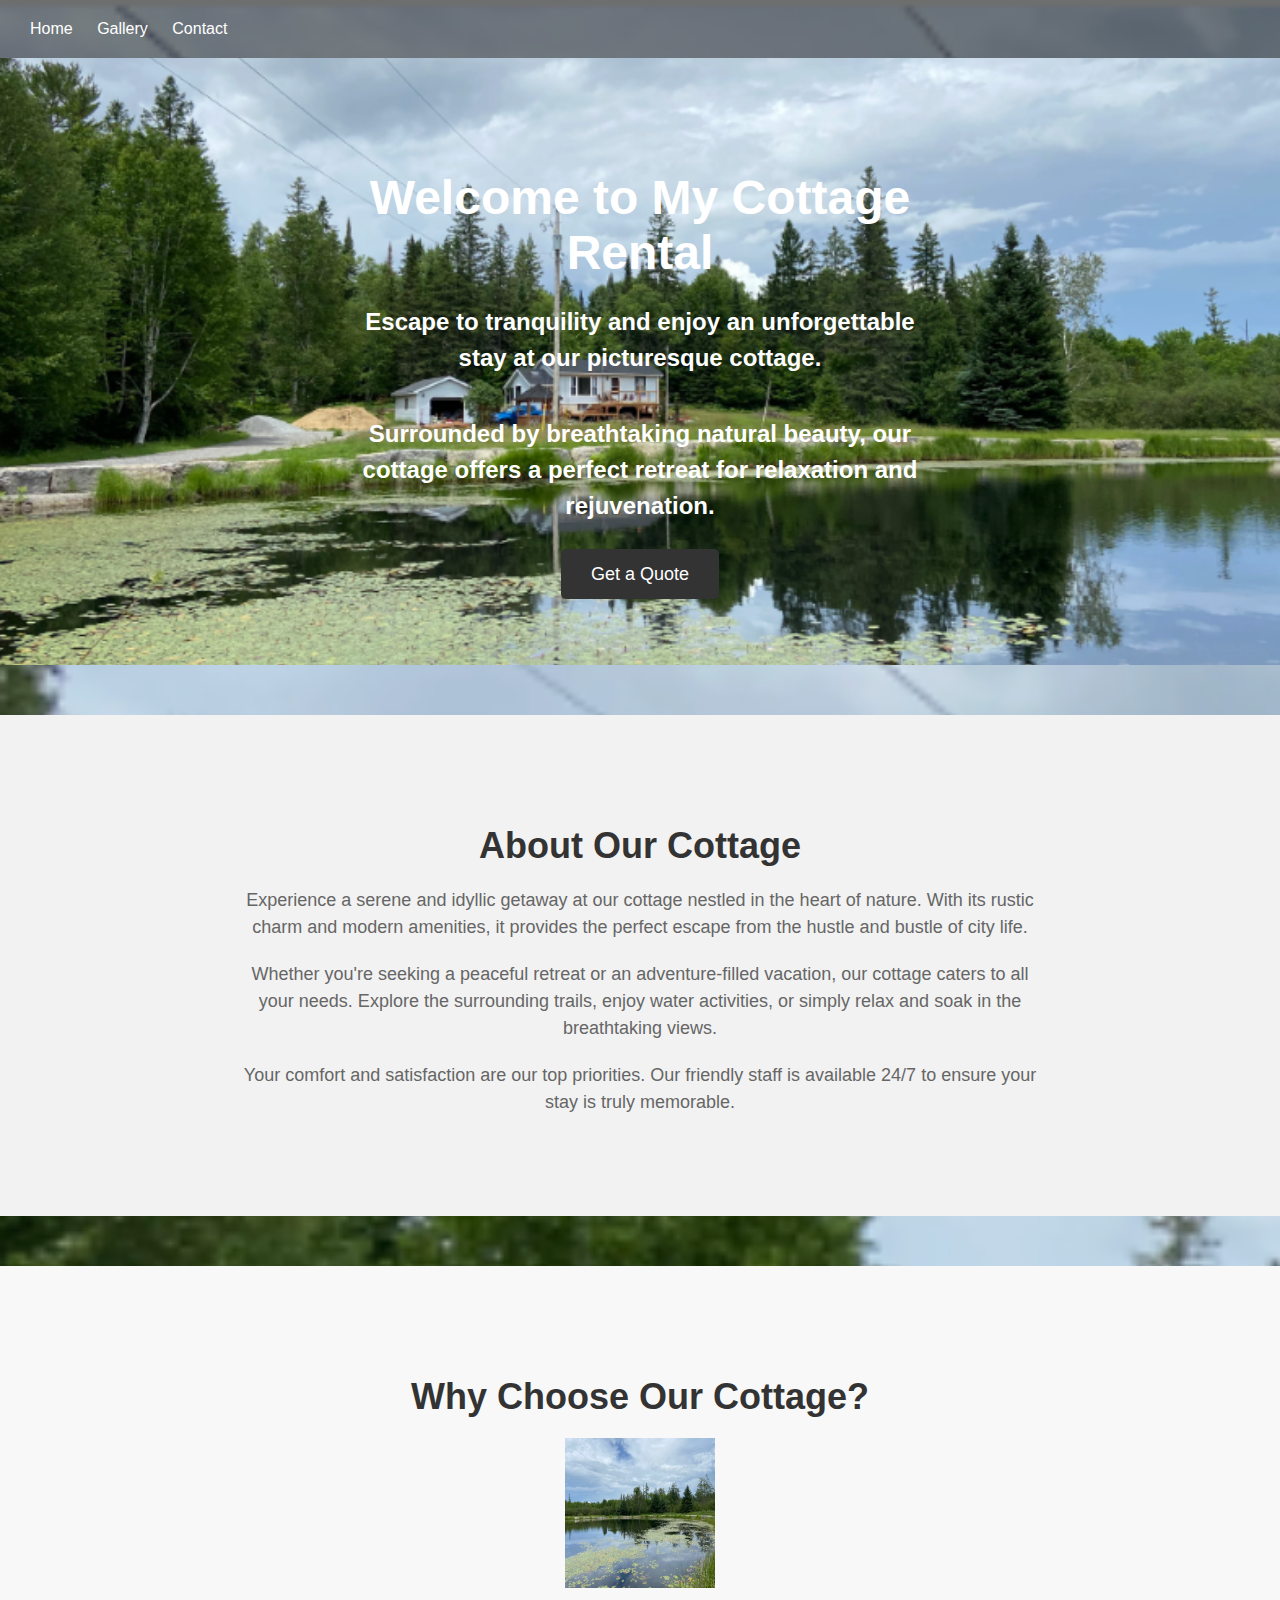
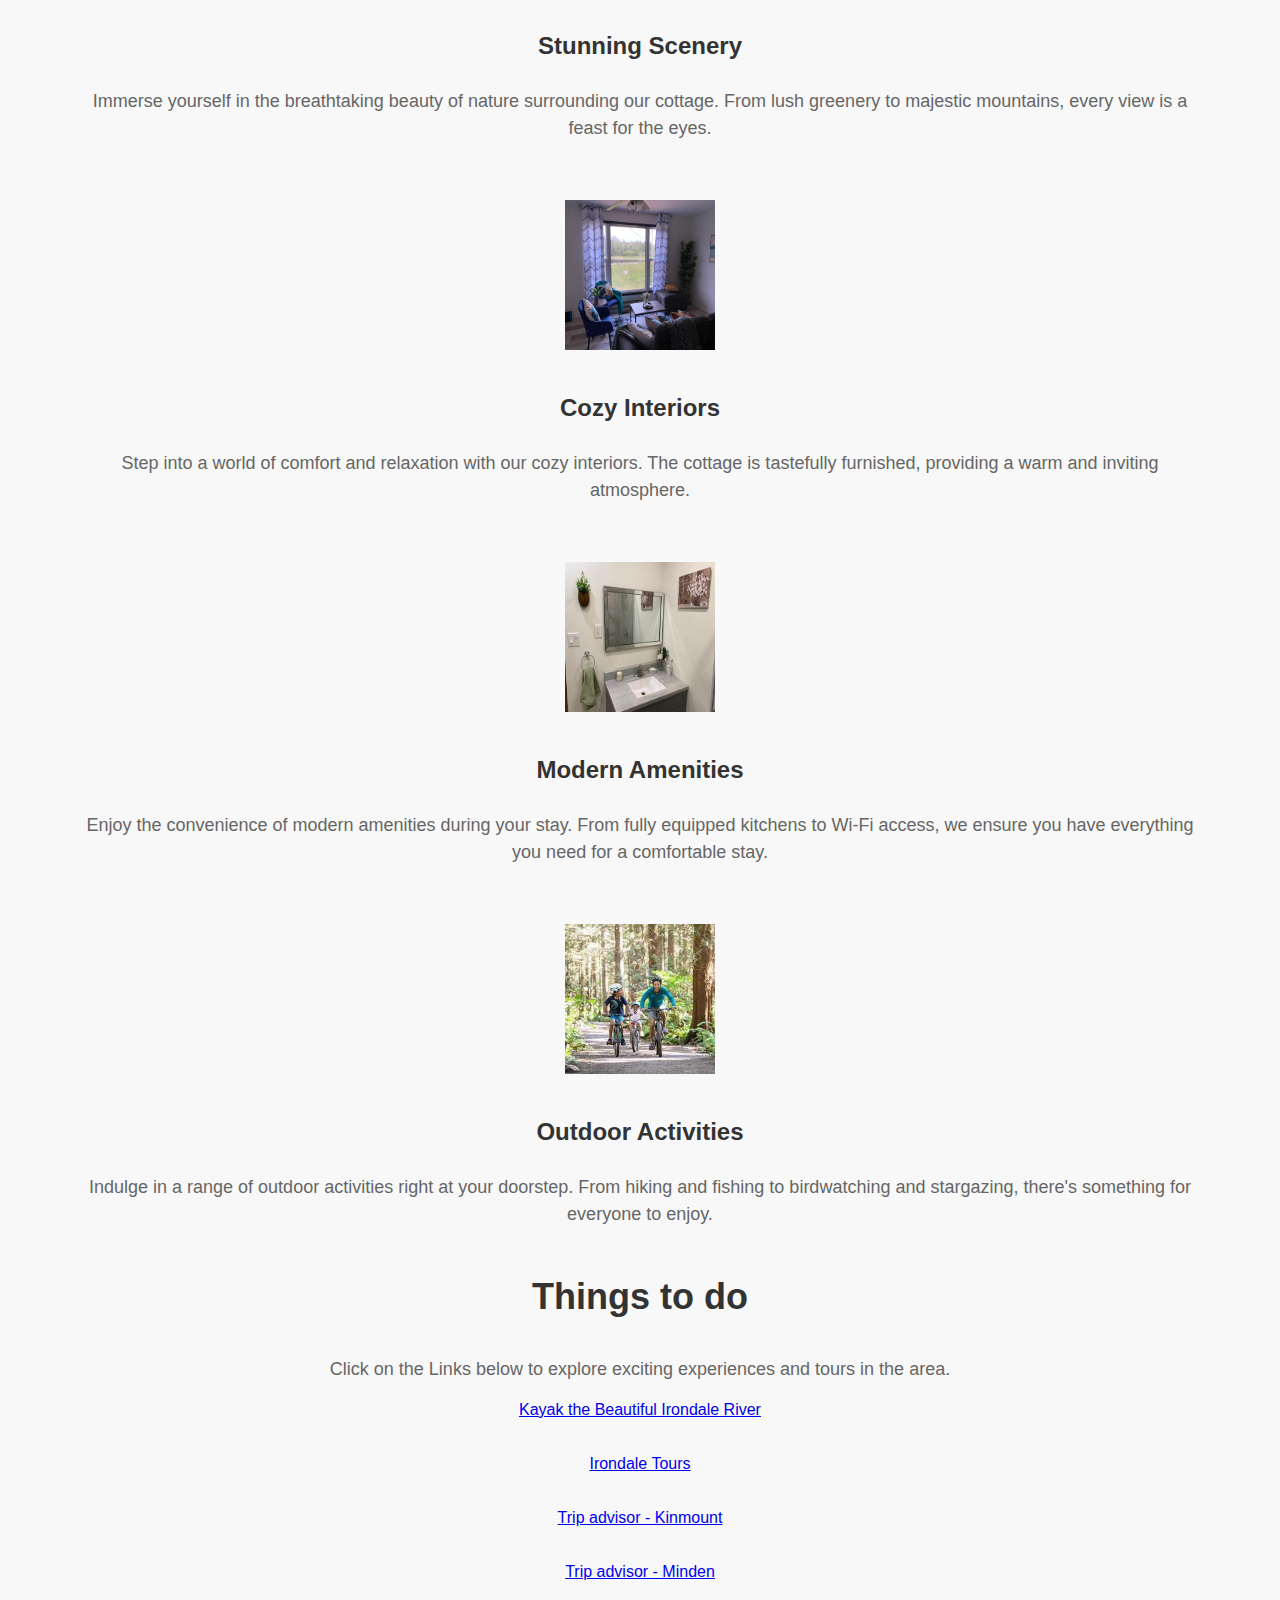
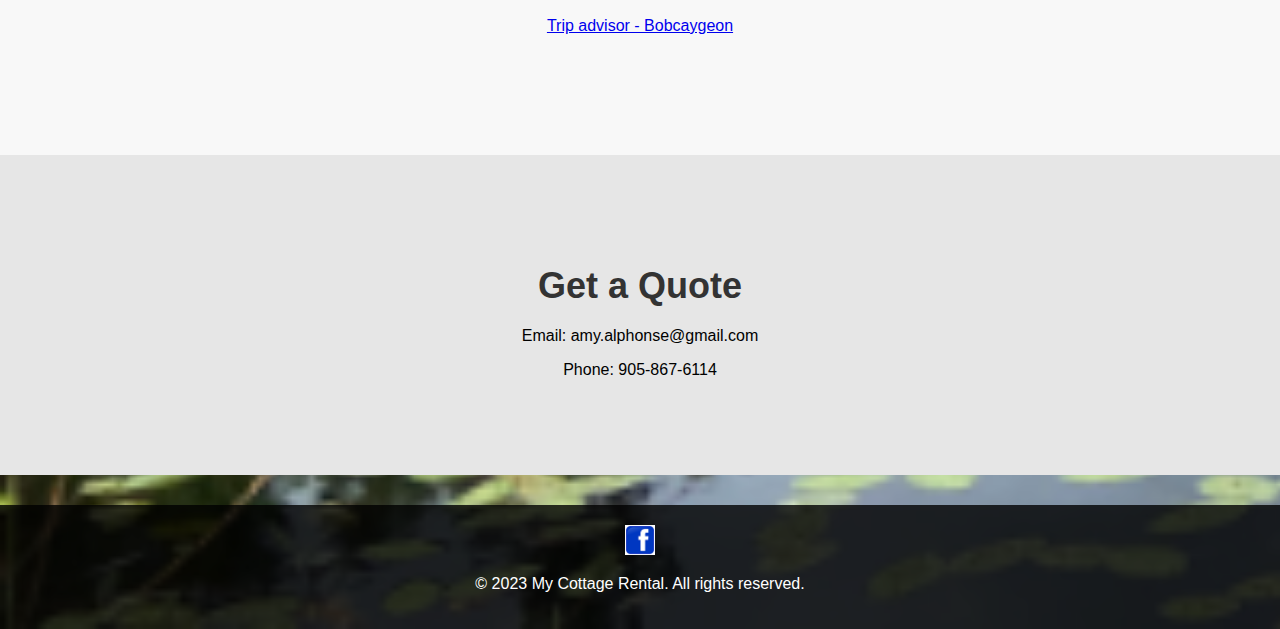
<file: website_v4/website/index.html>
<!DOCTYPE html>
<html lang="en">
<head>
  <meta charset="UTF-8">
  <meta name="viewport" content="width=device-width, initial-scale=1.0">
  <title>My Cottage Rental</title>
  <link rel="stylesheet" href="style.css">
</head>
<body>
  <header>
    <nav>
      <ul>
        <li><a href="index.html">Home</a></li>
        <li><a href="gallery.html">Gallery</a></li>
        <li><a href="contact.html">Contact</a></li>
      </ul>
    </nav>
  </header>
   <style>
    body {
      color: black;
    }
  </style>

  <section id="hero">
    <div class="hero-content">
      <h1>Welcome to My Cottage Rental</h1>
      <p>Escape to tranquility and enjoy an unforgettable stay at our picturesque cottage.</p>
      <p>Surrounded by breathtaking natural beauty, our cottage offers a perfect retreat for relaxation and rejuvenation.</p>
      <a href="#quote" class="btn">Get a Quote</a>
    </div>
  </section>

  <section id="about">
    <div class="about-content">
      <h2>About Our Cottage</h2>
      <p>Experience a serene and idyllic getaway at our cottage nestled in the heart of nature. With its rustic charm and modern amenities, it provides the perfect escape from the hustle and bustle of city life.</p>
      <p>Whether you're seeking a peaceful retreat or an adventure-filled vacation, our cottage caters to all your needs. Explore the surrounding trails, enjoy water activities, or simply relax and soak in the breathtaking views.</p>
      <p>Your comfort and satisfaction are our top priorities. Our friendly staff is available 24/7 to ensure your stay is truly memorable.</p>
    </div>
  </section>

  <section id="features">
    <h2>Why Choose Our Cottage?</h2>
    <div class="feature">
      <img src="Image/feature-icon-1.png" alt="Feature 1" class="feature-img">
      <h3>Stunning Scenery</h3>
      <p>Immerse yourself in the breathtaking beauty of nature surrounding our cottage. From lush greenery to majestic mountains, every view is a feast for the eyes.</p>
    </div>
    <div class="feature">
      <img src="Image/feature-icon-2.png" alt="Feature 2" class="feature-img">
      <h3>Cozy Interiors</h3>
      <p>Step into a world of comfort and relaxation with our cozy interiors. The cottage is tastefully furnished, providing a warm and inviting atmosphere.</p>
    </div>
    <div class="feature">
      <img src="Image/feature-icon-3.png" alt="Feature 3" class="feature-img">
      <h3>Modern Amenities</h3>
      <p>Enjoy the convenience of modern amenities during your stay. From fully equipped kitchens to Wi-Fi access, we ensure you have everything you need for a comfortable stay.</p>
    </div>
    <div class="feature">
      <img src="Image/feature-icon-4.png" alt="Feature 4" class="feature-img">
      <h3>Outdoor Activities</h3>
      <p>Indulge in a range of outdoor activities right at your doorstep. From hiking and fishing to birdwatching and stargazing, there's something for everyone to enjoy.</p>
   
  
    <h2>Things to do</h2>
    <p>Click on the Links below to explore exciting experiences and tours in the area.</p>
    <div class="links">
      <a href="https://www.airbnb.ca/experiences/2888885" target="_blank">Kayak the Beautiful Irondale River</a>
      </br> </br></br>
      <a href="https://www.facebook.com/irondaletours" target="_blank">Irondale Tours</a>
      </br> </br></br>
    <a href="https://www.tripadvisor.ca/Attractions-g3475368-Activities-Kinmount_Kawartha_Lakes_Ontario.html" target="_blank">Trip advisor - Kinmount</a>
  </br> </br></br>
 <a href="https://www.tripadvisor.ca/Attractions-g674787-Activities-Minden_Ontario.html" target="_blank">Trip advisor - Minden</a>
   </br> </br></br>
    <a href="https://www.tripadvisor.ca/Attractions-g796988-Activities-Bobcaygeon_Kawartha_Lakes_Ontario.html" target="_blank">Trip advisor - Bobcaygeon</a>
    </div>
  </section>

  <section id="quote">
    <div class="quote-content">
      <h2>Get a Quote</h2>
       <div class="contact-info">
      <p>Email: amy.alphonse@gmail.com</p>
      <p>Phone: 905-867-6114</p>
    </div>
  </section>

 <footer>
  <div class="social-media">
    <a id="facebook-icon" href="https://m.facebook.com/irondaletours?wtsid=rdr_01LfLMVMeP4JmuMFM">
      <img src="Image/facebook.png" alt="Facebook">
    </a>
  </div>
  <p>&copy; 2023 My Cottage Rental. All rights reserved.</p>
</footer>

<script>
  document.addEventListener('DOMContentLoaded', function() {
    const facebookIcon = document.getElementById('facebook-icon');
    facebookIcon.addEventListener('click', function(event) {
      event.preventDefault(); 
      window.open('https://m.facebook.com/irondaletours?wtsid=rdr_01LfLMVMeP4JmuMFM', '_blank');
    });
  });
</script>
</body>
</html>
</file>
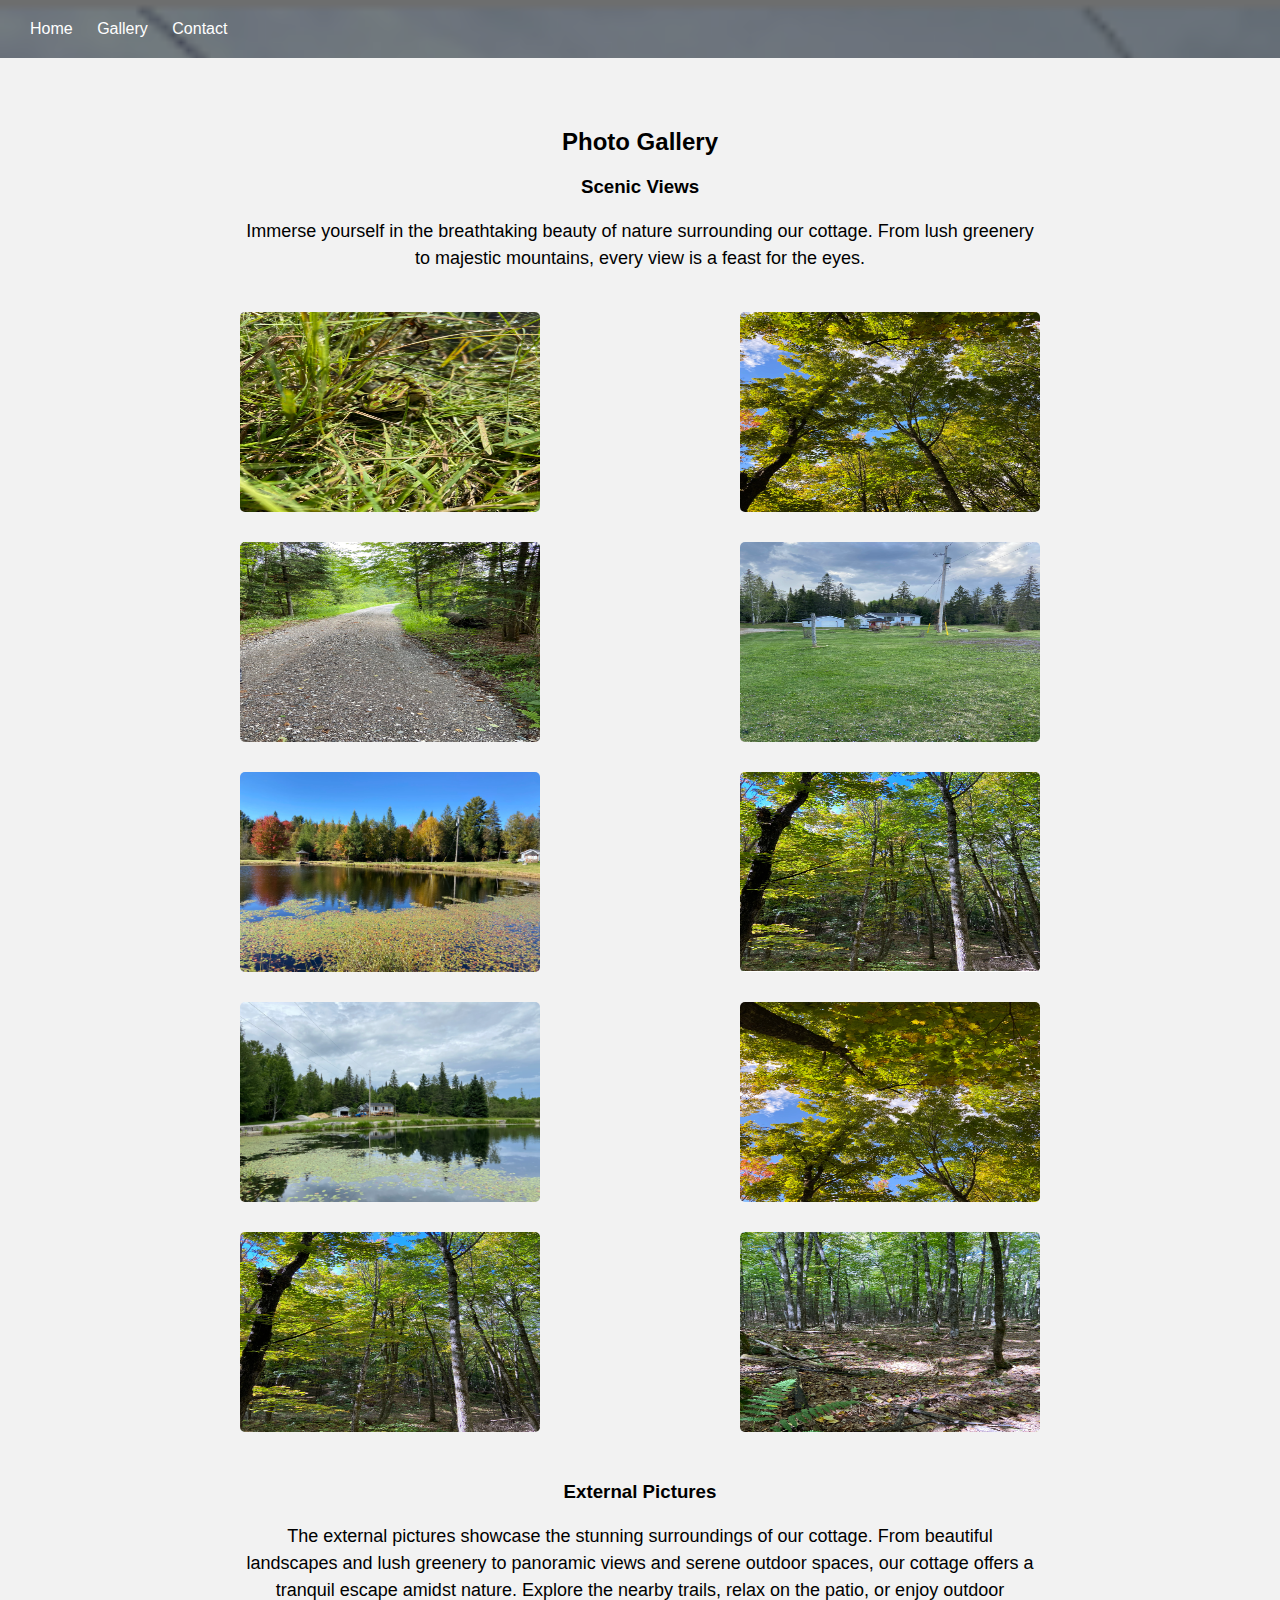
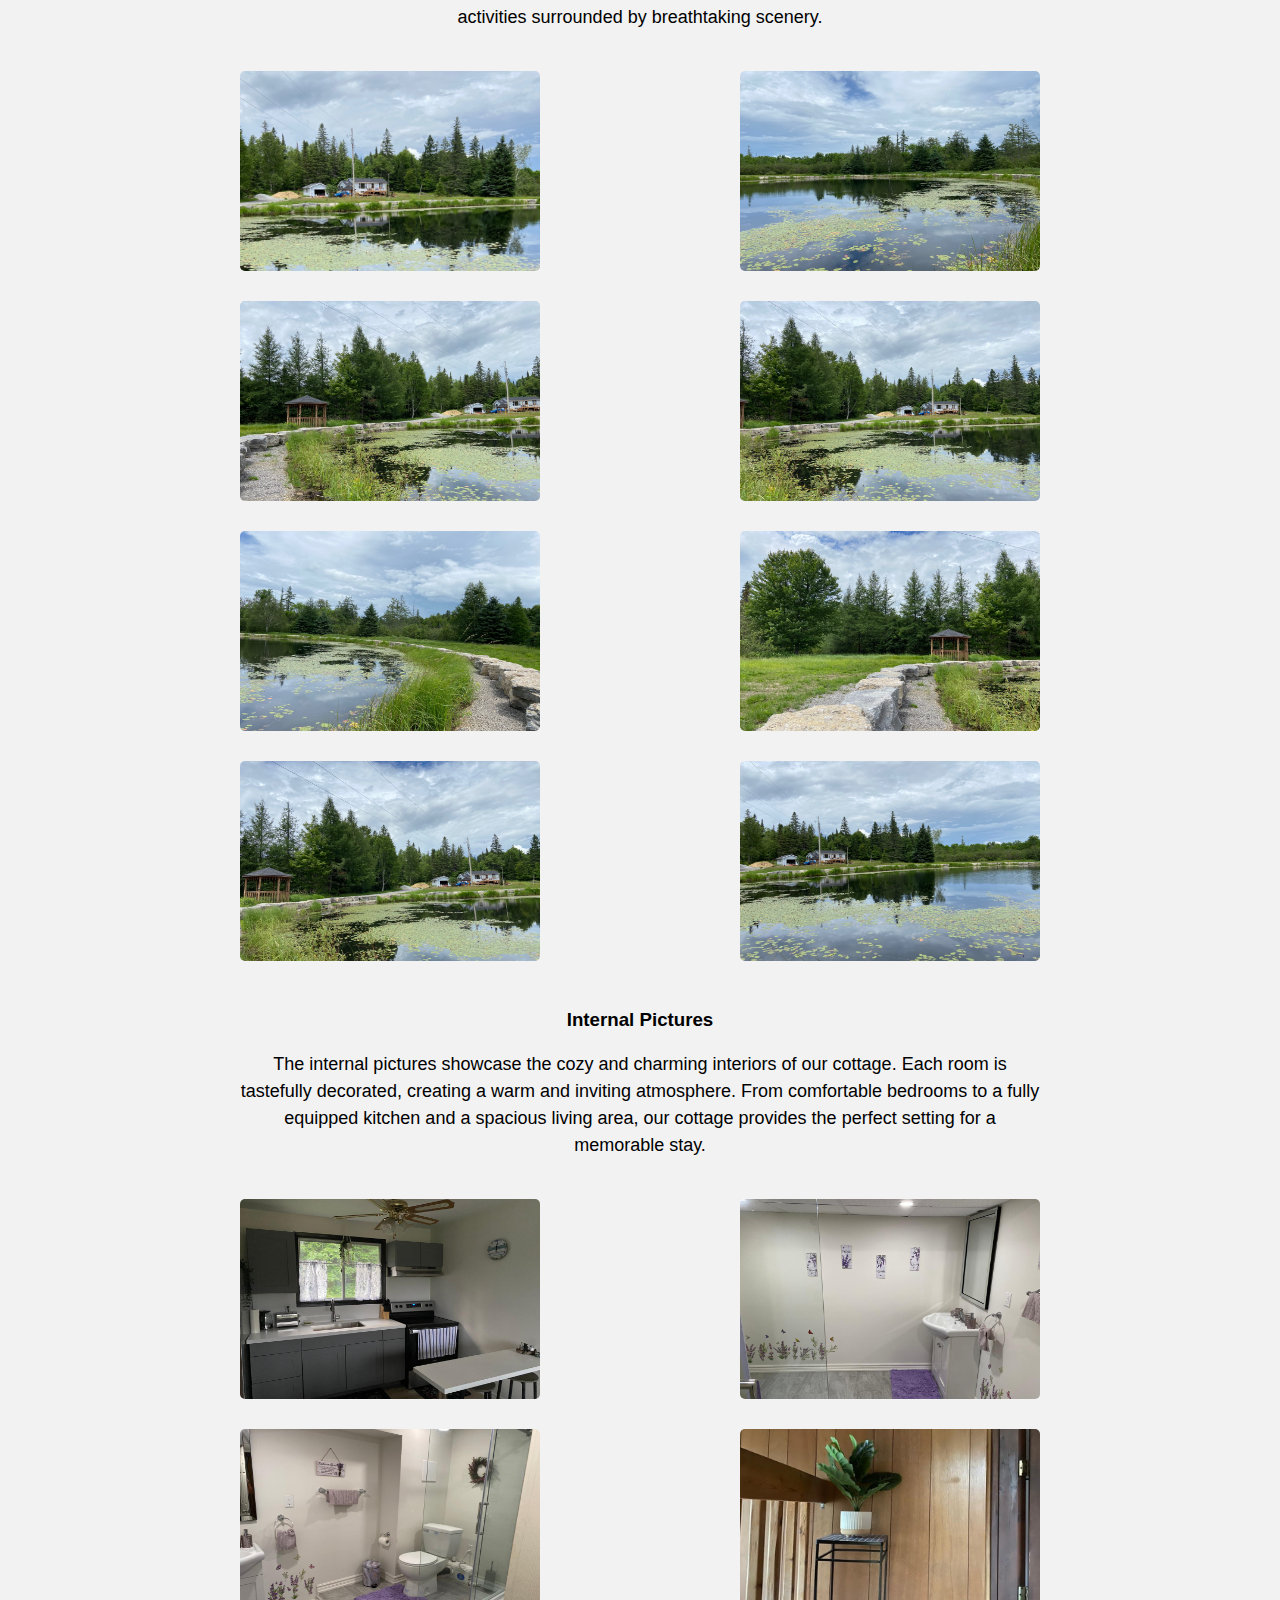
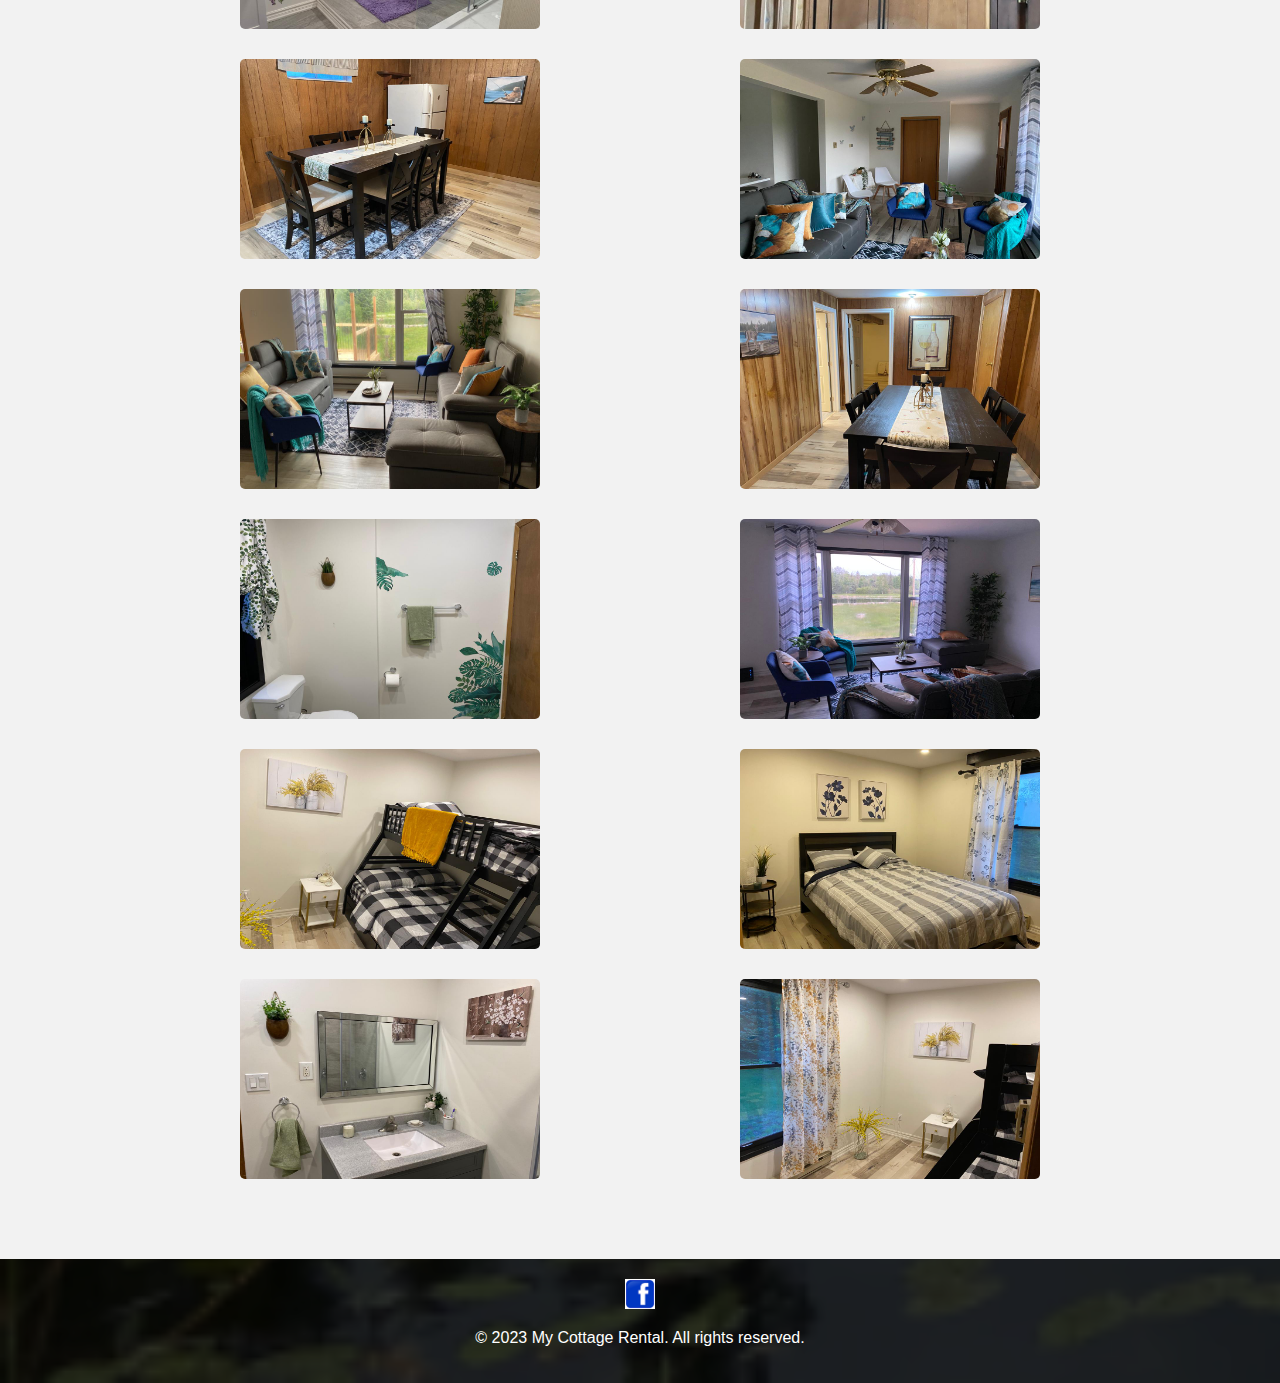
<file: website_v4/website/gallery.html>
<!DOCTYPE html>
<html lang="en">
<head>
  <meta charset="UTF-8">
  <meta name="viewport" content="width=device-width, initial-scale=1.0">
  <title>Gallery - My Cottage Rental</title>
  <link rel="stylesheet" href="style.css">
  <style>
    body {
      color: #fff;
    }
    
    .gallery-section {
      display: flex;
      flex-wrap: wrap;
      justify-content: space-between;
    }

    .gallery-image {
      width: 300px;
      height: 200px;
      margin-bottom: 30px;
      border-radius: 5px;
      overflow: hidden;
    }

    .gallery-image img {
      width: 100%;
      height: 100%;
      transition: transform 0.3s ease;
    }

    .gallery-image:hover img {
      transform: scale(1.1);
    }

    .gallery-content {
      max-width: 800px;
      margin: 0 auto;
    }

    .gallery-heading {
      margin-bottom: 20px;
      color: black;
      text-align: center;
    }

    .gallery-text {
      font-size: 18px;
      line-height: 1.5;
      color: black;
      margin-bottom: 40px;
      text-align: center;
    }
  </style>
</head>
<body>
  <header>
    <nav>
      <ul>
        <li><a href="index.html">Home</a></li>
        <li><a href="gallery.html">Gallery</a></li>
        <li><a href="contact.html">Contact</a></li>
      </ul>
    </nav>
  </header>

  <section id="gallery">
    <div class="gallery-content">
      <h2 class="gallery-heading">Photo Gallery</h2>
        <h3 class="gallery-heading">Scenic Views</h3>
<p class="gallery-text">Immerse yourself in the breathtaking beauty of nature surrounding our cottage. From lush greenery to majestic mountains, every view is a feast for the eyes.</p>
      <div class="gallery-section">
        <div class="gallery-image">
          <img src="Image/ScenicImage1.png" alt="Scenic Picture 1">
        </div>
        <div class="gallery-image">
          <img src="Image/ScenicImage2.png" alt="Scenic Picture 2">
        </div>
        <div class="gallery-image">
          <img src="Image/ScenicImage3.png" alt="Scenic Picture 3">
        </div>
        <div class="gallery-image">
          <img src="Image/ScenicImage4.png" alt="Scenic Picture 4">
        </div>
        <div class="gallery-image">
          <img src="Image/ScenicImage5.png" alt="Scenic Picture 5">
        </div>
        <div class="gallery-image">
          <img src="Image/ScenicImage6.png" alt="Scenic Picture 6">
        </div>
        <div class="gallery-image">
          <img src="Image/ScenicImage7.png" alt="Scenic Picture 7">
        </div>
        <div class="gallery-image">
          <img src="Image/ScenicImage8.png" alt="Scenic Picture 8">
        </div>
         <div class="gallery-image">
          <img src="Image/ScenicImage9.png" alt="Scenic Picture 9">
        </div>
        <div class="gallery-image">
          <img src="Image/ScenicImage10.png" alt="Scenic Picture 10">
        </div>
      </div>

      <h3 class="gallery-heading">External Pictures</h3>
      <p class="gallery-text">The external pictures showcase the stunning surroundings of our cottage. From beautiful landscapes and lush greenery to panoramic views and serene outdoor spaces, our cottage offers a tranquil escape amidst nature. Explore the nearby trails, relax on the patio, or enjoy outdoor activities surrounded by breathtaking scenery.</p>
      <div class="gallery-section">
        <div class="gallery-image">
          <img src="Image/ExternalImage1.png" alt="External Picture 1">
        </div>
        <div class="gallery-image">
          <img src="Image/ExternalImage2.png" alt="External Picture 2">
        </div>
        <div class="gallery-image">
          <img src="Image/ExternalImage3.png" alt="External Picture 3">
        </div>
        <div class="gallery-image">
          <img src="Image/ExternalImage4.png" alt="External Picture 4">
        </div>
        <div class="gallery-image">
          <img src="Image/ExternalImage5.png" alt="External Picture 5">
        </div>
        <div class="gallery-image">
          <img src="Image/ExternalImage6.png" alt="External Picture 6">
        </div>
        <div class="gallery-image">
          <img src="Image/ExternalImage7.png" alt="External Picture 7">
        </div>
        <div class="gallery-image">
          <img src="Image/ExternalImage8.png" alt="External Picture 8">
        </div>
      </div>
      <h3 class="gallery-heading">Internal Pictures</h3>
       <p class="gallery-text">The internal pictures showcase the cozy and charming interiors of our cottage. Each room is tastefully decorated, creating a warm and inviting atmosphere. From comfortable bedrooms to a fully equipped kitchen and a spacious living area, our cottage provides the perfect setting for a memorable stay.</p>
      <div class="gallery-section">
        <div class="gallery-image">
          <img src="Image/InternalImage1.png" alt="Internal Picture 1">
        </div>
        <div class="gallery-image">
          <img src="Image/InternalImage2.png" alt="Internal Picture 2">
        </div>
        <div class="gallery-image">
          <img src="Image/InternalImage3.png" alt="Internal Picture 3">
        </div>
        <div class="gallery-image">
          <img src="Image/InternalImage4.png" alt="Internal Picture 4">
        </div>
        <div class="gallery-image">
          <img src="Image/InternalImage5.png" alt="Internal Picture 5">
        </div>
        <div class="gallery-image">
          <img src="Image/InternalImage6.png" alt="Internal Picture 6">
        </div>
        <div class="gallery-image">
          <img src="Image/InternalImage7.png" alt="Internal Picture 7">
        </div>
        <div class="gallery-image">
          <img src="Image/InternalImage8.png" alt="Internal Picture 8">
        </div>
        <div class="gallery-image">
          <img src="Image/InternalImage9.png" alt="Internal Picture 9">
        </div>
        <div class="gallery-image">
          <img src="Image/InternalImage10.png" alt="Internal Picture 10">
        </div>
        <div class="gallery-image">
          <img src="Image/InternalImage11.png" alt="Internal Picture 11">
        </div>
        <div class="gallery-image">
          <img src="Image/InternalImage12.png" alt="Internal Picture 12">
        </div>
        <div class="gallery-image">
          <img src="Image/InternalImage13.png" alt="Internal Picture 13">
        </div>
        <div class="gallery-image">
          <img src="Image/InternalImage14.png" alt="Internal Picture 14">
        </div>
      </div>

    </div>
  </section>

   <footer>
  <div class="social-media">
    <a id="facebook-icon" href="https://m.facebook.com/irondaletours?wtsid=rdr_01LfLMVMeP4JmuMFM">
      <img src="Image/facebook.png" alt="Facebook">
    </a>
  </div>
  <p>&copy; 2023 My Cottage Rental. All rights reserved.</p>
</footer>

<script>
  document.addEventListener('DOMContentLoaded', function() {
    const facebookIcon = document.getElementById('facebook-icon');
    facebookIcon.addEventListener('click', function(event) {
      event.preventDefault(); 
      window.open('https://m.facebook.com/irondaletours?wtsid=rdr_01LfLMVMeP4JmuMFM', '_blank');
    });
  });
</script>
</body>
</html>
</file>
<file: website_v4/website/style.css>
/* Global Styles */
body {
  margin: 0;
  padding: 0;
  font-family: Arial, sans-serif;
  color: #333;
  background-image: url("Image/background-image.png");
  background-size: cover;
  background-repeat: no-repeat;
}

/* Header Styles */
header {
  background-color: rgba(0, 0, 0, 0.5);
  padding: 20px;
}

nav ul {
  list-style-type: none;
  margin: 0;
  padding: 0;
  overflow: hidden;
}

nav ul li {
  display: inline;
}

nav ul li a {
  text-decoration: none;
  padding: 10px;
  color: #fff;
}

/* Section Styles */
section {
  padding: 50px;
  text-align: center;
}

#hero {
  background-image: url("Image/background-image.png");
  background-size: cover;
  background-position: center;
  padding: 80px;
  margin-bottom: 50px;
  display: flex;
  align-items: center;
  color: black;
}

.hero-content {
  max-width: 600px;
  margin: 0 auto;
  color: black;

}

#hero h1 {
  font-size: 48px;
  margin-bottom: 20px;
  color: #fff;
  font-weight: bold;
}

#hero p {
    color: #fff;
  font-size: 24px;
  line-height: 1.5;
  margin-bottom: 40px;
  font-weight: bold;
}

#hero .btn {
  padding: 15px 30px;
  background-color: #333;
  color: #fff;
  font-size: 18px;
  text-decoration: none;
  border-radius: 5px;
  transition: background-color 0.3s ease;
}

#hero .btn:hover {
  background-color: #555;
}

#about {
  background-color: #f2f2f2;
  padding: 80px;
  margin-bottom: 50px;
}

#gallery {
  background-color: #f2f2f2;

}
.about-content {
  max-width: 800px;
  margin: 0 auto;
}

#about h2 {
  font-size: 36px;
  margin-bottom: 20px;
  color: #333;
}

#about p {
  font-size: 18px;
  line-height: 1.5;
  color: #666;
  margin-bottom: 20px;
}

#features {
 background-color: #f8f8f8;
  padding: 80px;
  color: #333;
}

#features h2 {
  font-size: 36px;
  margin-bottom: 20px;
  color: #333;
}

.feature {
  display: flex;
  flex-direction: column;
  align-items: center;
  margin-bottom: 40px;
}

.feature-img {
  width: 150px;
  height: 150px;
  margin-bottom: 20px;
}

.feature h3 {
  font-size: 24px;
  margin-bottom: 10px;
  color: #333;
}

.feature p {
  font-size: 18px;
  line-height: 1.5;
  color: #666;
}

#quote {
  background-color: #e6e6e6;
  padding: 80px;
  margin-bottom: 30px;
}

.quote-content {
  max-width: 600px;
  margin: 0 auto;
}

#quote h2 {
  font-size: 36px;
  margin-bottom: 20px;
  color: #333;
}

form {
  display: flex;
  flex-direction: column;
  align-items: center;
}

input[type="text"],
input[type="email"] {
  width: 300px;
  padding: 10px;
  margin-bottom: 10px;
  border: 1px solid #ccc;
  border-radius: 5px;
}

button.btn {
  padding: 15px 30px;
  background-color: #333;
  color: #fff;
  font-size: 18px;
  text-decoration: none;
  border-radius: 5px;
  transition: background-color 0.3s ease;
  cursor: pointer;
  border: none;
}

button.btn:hover {
  background-color: #555;
}

/* Footer Styles */
footer {
  background-color: rgba(0, 0, 0, 0.8);
  color: #fff;
  padding: 20px;
  text-align: center;
}

.social-media a {
  margin: 0 5px;
}

.social-media img {
  width: 30px;
  height: 30px;
}
</file>
